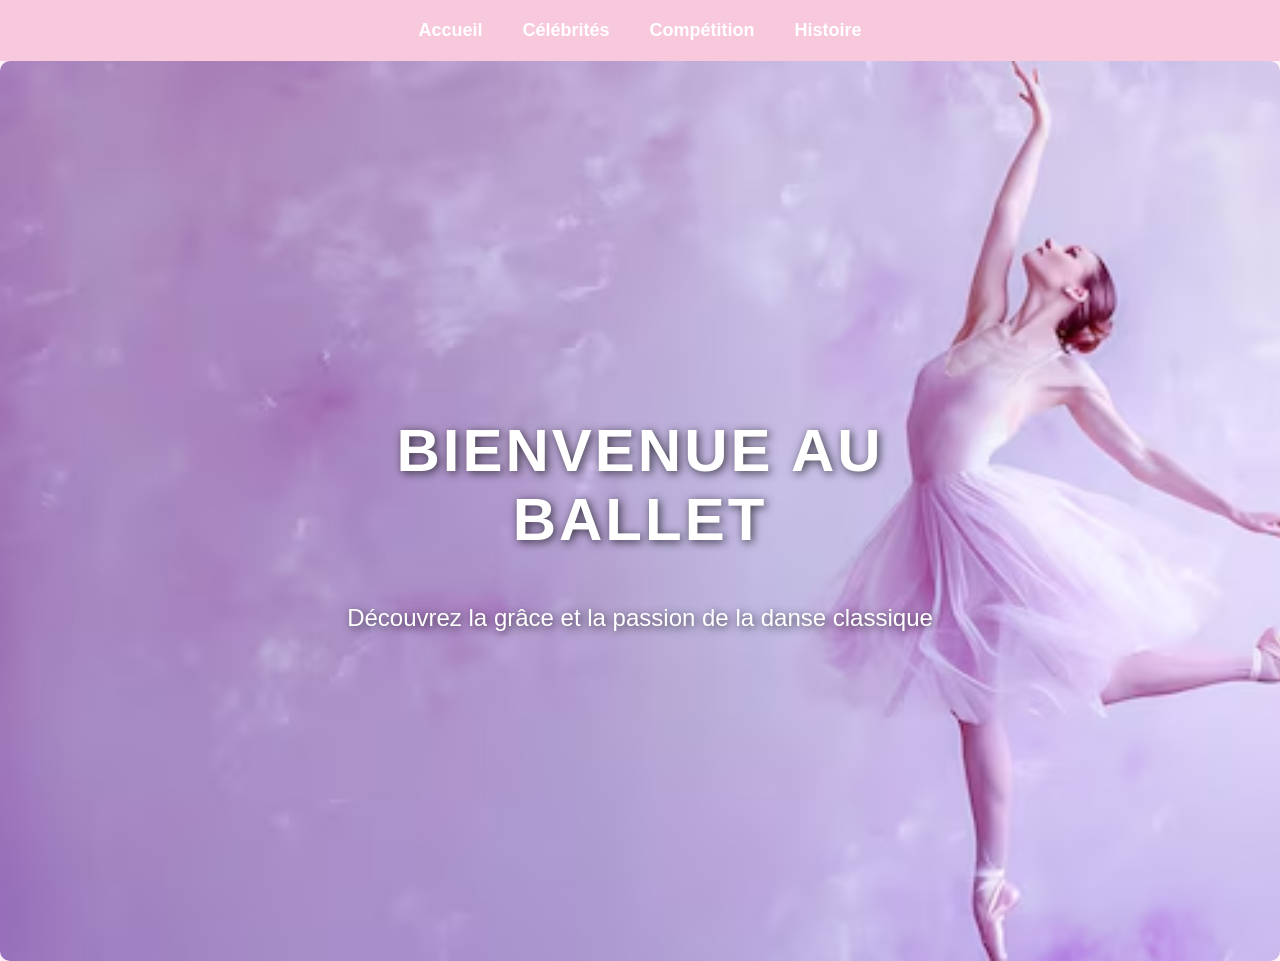
<file: index.html>
<!DOCTYPE html>
<html lang="en">
<head>
  <meta charset="UTF-8">
  <meta name="viewport" content="width=device-width, initial-scale=1.0">
  <title>monde du ballet</title>
  <link rel="stylesheet" href="style.css">
</head>
<body id="acceuil-ballet">
    <header>
        <nav>
            <ul>
                <li><a href="index.html">Accueil</a></li>
                <li><a href="celebrites.html">Célébrités</a></li>
                <li><a href="competition.html">Compétition</a></li>
                <li><a href="histoire.html">Histoire</a></li>
            </ul>
        </nav>
    </header>

    <section class="hero">
      <img src="ballet.avif" alt="danseuse ballet">
       <div class="hero-texte">
            <h1>Bienvenue au Ballet</h1>
            <p>Découvrez la grâce et la passion de la danse classique</p>
        </div>

    </section>
</body>
</html>
</file>
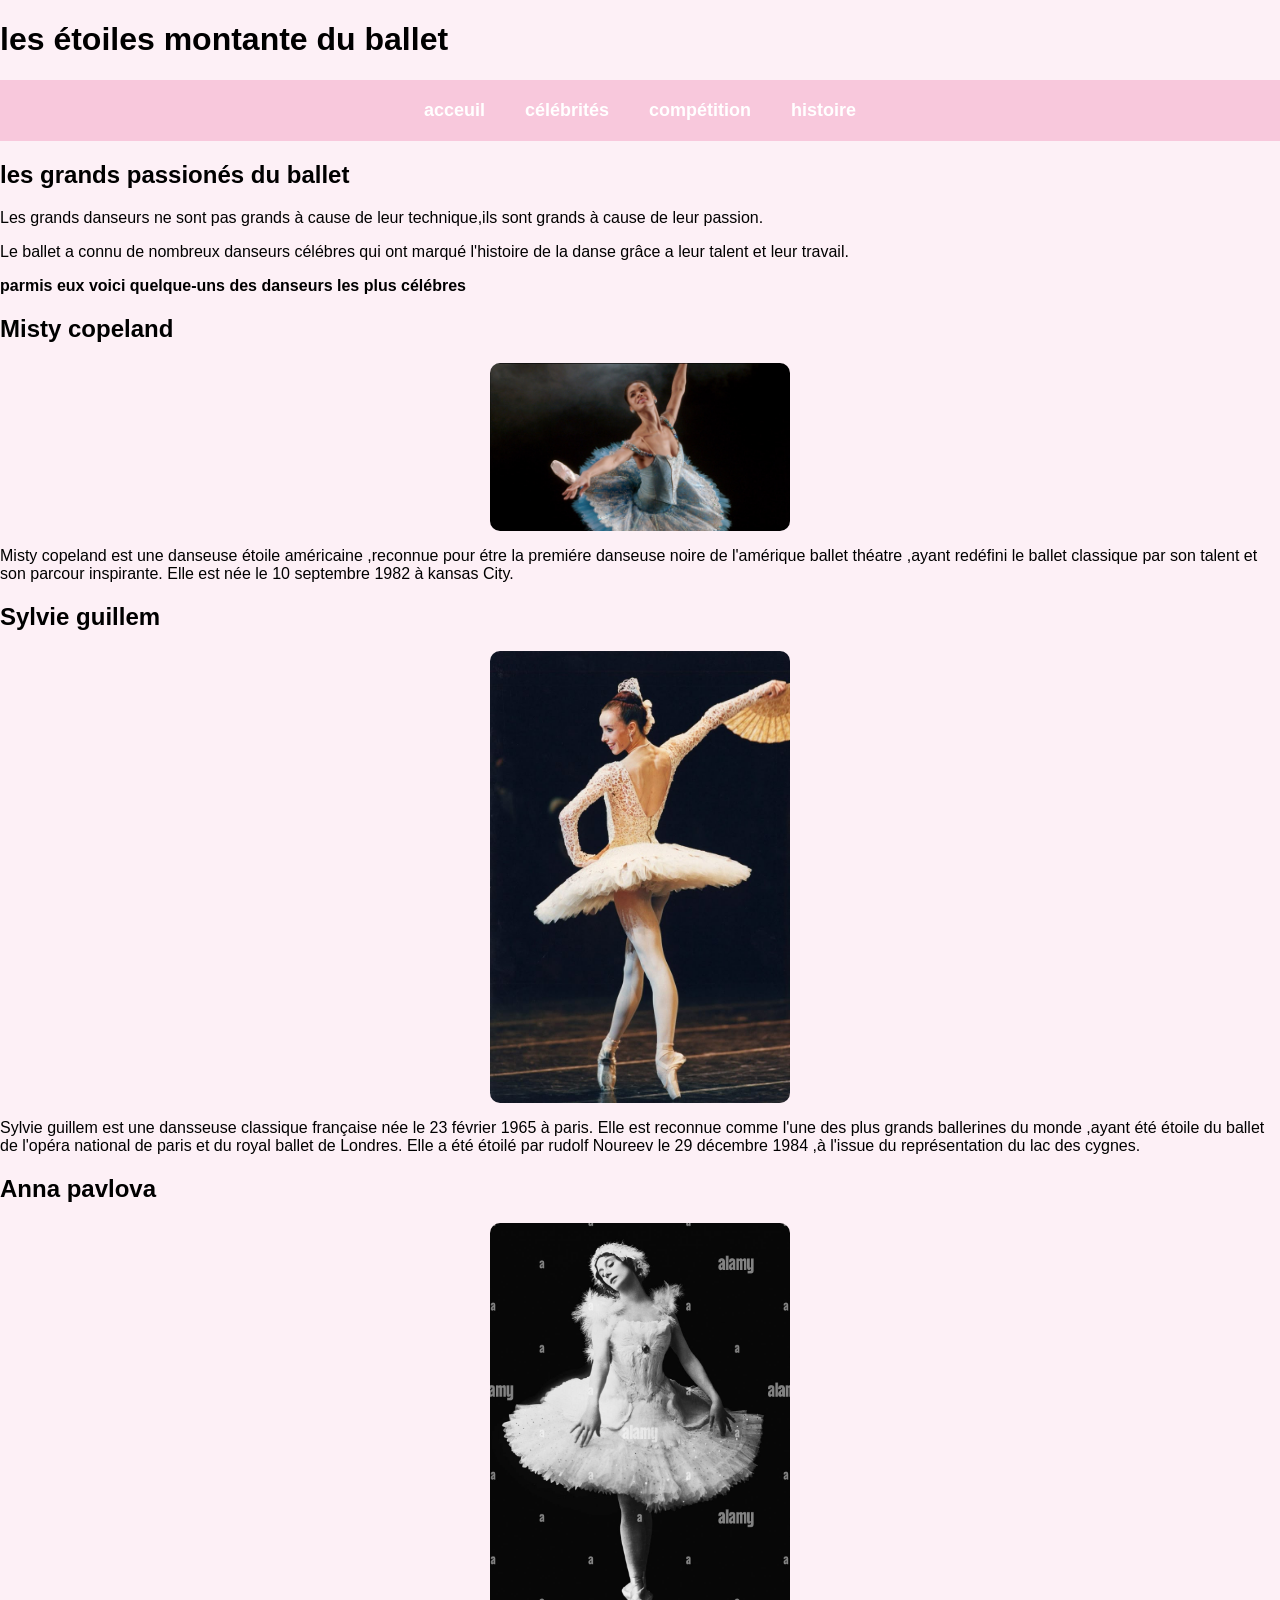
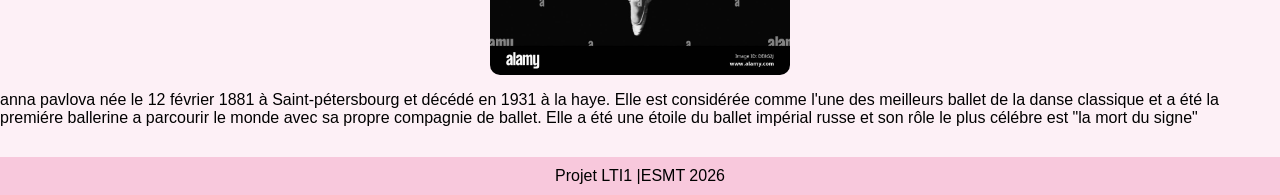
<file: celebrites.html>
<!DOCTYPE html>
<html lang="fr">
<head>
    <meta charset="UTF-8">
    <meta name="viewport" content="width=device-width, initial-scale=1.0">
    <title>les étoiles montants du ballet</title>
    <link rel="stylesheet" href="style.css">
</head>
<body>
    <header>
        <h1>les étoiles montante du ballet</h1> 
   <nav>
    <ul>
        <li><a href="index.html"> acceuil</a></li>
        <li><a href="celebrites.html">célébrités</a></li>
        <li><a href="competitions.html">compétition</a></li>
        <li><a href="histoire.html">histoire</a></li>
    </ul>
   </nav>
    </header>
    <main>
        <section>
            <h2>les grands passionés du ballet</h2>
            <p>Les grands danseurs ne sont pas grands à cause de leur technique,ils sont grands à cause de leur passion.</p>
        
            <p>Le ballet a connu de nombreux danseurs célébres qui ont marqué l'histoire de la danse grâce a leur talent et leur travail.</p>
            <p><strong>parmis eux voici quelque-uns des danseurs les plus célébres</strong></p>
            <div class="image">
                <div class="celebrites">
                <h2>Misty copeland</h2>
            <img src="dansseuse.jpeg" alt="danseuse ballet">
            <p>Misty copeland est une danseuse étoile américaine ,reconnue pour étre la premiére danseuse noire de l'amérique ballet théatre ,ayant redéfini le ballet classique par son talent et son parcour inspirante.
             Elle est née le 10 septembre 1982 à kansas  City.</p>

            </div>
                <div class="celebrites">
                <h2>Sylvie guillem</h2>
                <img src="dansseuse2.jpeg" alt="étoile du ballet">
                <p>Sylvie guillem est une dansseuse classique française née le 23 février 1965 à paris.
              Elle est reconnue comme l'une des plus grands ballerines du monde ,ayant été étoile du ballet de l'opéra national de paris et du royal ballet de Londres.
              Elle a été étoilé par rudolf Noureev le 29 décembre 1984 ,à l'issue du représentation du lac des cygnes.</p>
            </div>
                <div class="celebrites">
                  <h2>Anna pavlova</h2>
                <img src="dansseuse3.jpeg" alt="étoile du ballet">
                <p>anna pavlova née le 12 février 1881 à Saint-pétersbourg et décédé en 1931 à la haye. 
             Elle est considérée comme l'une des meilleurs ballet de la danse classique et a été la premiére ballerine a parcourir le monde avec sa propre compagnie de ballet.
              Elle a été une étoile du ballet impérial russe et son rôle le plus célébre est "la mort du signe"  </p>
                 
            </div>
            </div>
            
        </section>
    </main>
    <footer class="footer-site">
    Projet LTI1 |ESMT 2026
</footer>
</body>
</html>
</file>
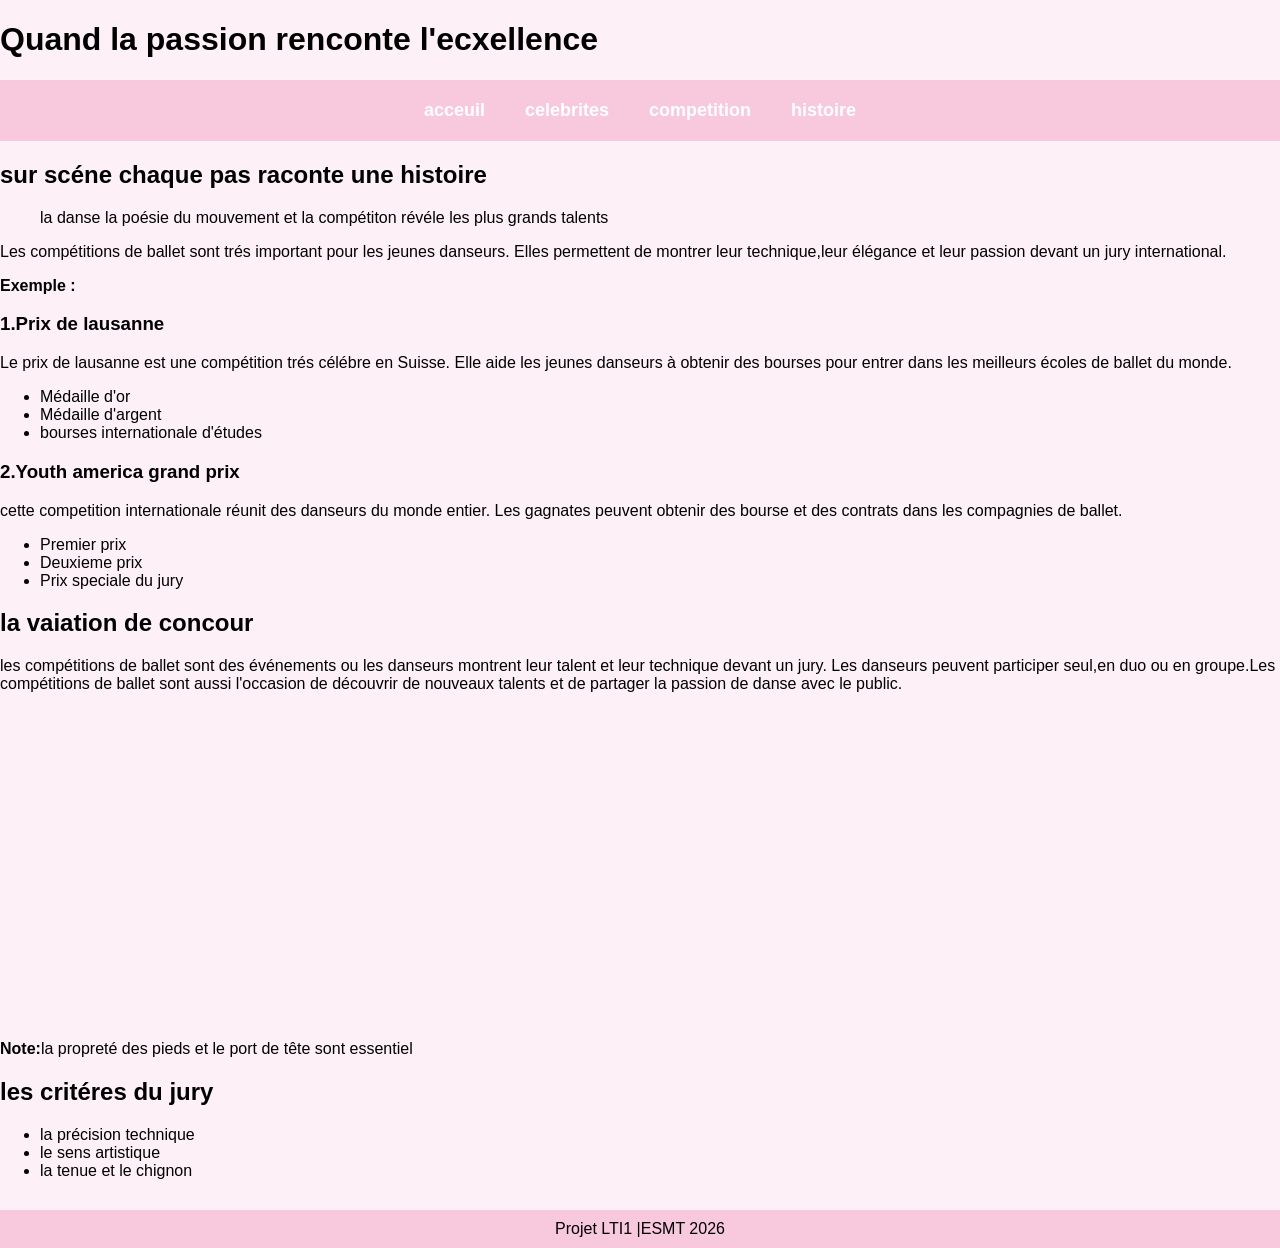
<file: competition.html>
<!DOCTYPE html>
<html lang="fr">
<head>
    <meta charset="UTF-8">
    <meta name="viewport" content="width=device-width, initial-scale=1.0">
    <title>competition ballet</title>
    <link rel="stylesheet" href="style.css">
</head>
<body>
  <header>
   <h1>Quand la passion renconte l'ecxellence</h1> 
   <nav>
    <ul>
        <li><a href="index.html">acceuil</a></li>
        <li><a href="celebrites.html">celebrites</a></li>
        <li><a href="competition.html">competition</a></li>
        <li><a href="histoire.html">histoire</a></li>

    </ul>
   </nav>
  </header>
  <main>
    <h2>sur scéne chaque pas raconte une histoire</h2>
    <blockquote>la danse la poésie du mouvement et la compétiton révéle les plus grands talents</blockquote>
    <p>Les compétitions de ballet sont trés important pour les jeunes danseurs.
        Elles permettent de montrer leur technique,leur élégance et leur passion devant un jury international.</p>
                <p><strong>Exemple :</strong></p>
        <h3>1.Prix de lausanne</h3>
        <p>Le prix de lausanne est une compétition trés célébre en Suisse.
            Elle aide les jeunes danseurs à obtenir des bourses pour entrer dans les meilleurs écoles de ballet du monde.</p>
            <ul>
                <li>Médaille d'or</li>
                <li>Médaille d'argent</li>
                <li>bourses internationale d'études</li>
            </ul>
            <h3>2.Youth america grand prix</h3>
            <p>cette competition internationale réunit des danseurs du monde entier.
                Les gagnates peuvent obtenir des bourse et des contrats dans les compagnies de ballet.</p>
                <ul>
                    <li>Premier prix</li>
                    <li>Deuxieme prix</li>
                    <li>Prix speciale du jury</li>
                </ul>  
  </main>
  <div class="container">
    <section>
        <h2>la vaiation de concour</h2>
          <p>les compétitions de ballet sont des événements ou les danseurs montrent leur talent et leur technique devant un jury.
        Les danseurs peuvent participer seul,en duo ou en groupe.Les compétitions de ballet sont aussi l'occasion de découvrir de nouveaux talents et de partager la passion de danse avec le public.</p>
        <div class="video-container">
            <iframe width="560" height="315" src="https://www.youtube.com/embed/Hi5wictzTeM?si=ezZE5kn8CMk6QbO6" title="YouTube video player" frameborder="0" allow="accelerometer; autoplay; clipboard-write; encrypted-media; gyroscope; picture-in-picture; web-share" referrerpolicy="strict-origin-when-cross-origin" allowfullscreen></iframe>
    
            </div>
            <div class="description">
                <p><strong>Note:</strong>la propreté des pieds et le port de tête sont essentiel</p>
            </div>
    </section>
    <section class="infos-section">
        <h2>les critéres du jury</h2>
        <ul>
            <li>la précision technique</li>
            <li>le sens artistique</li>
            <li>la tenue et le chignon</li>
        </ul>
</section>
    </div>
     <footer class="footer-site">
    Projet LTI1 |ESMT 2026
</footer>
   
</body>
</html>
</file>
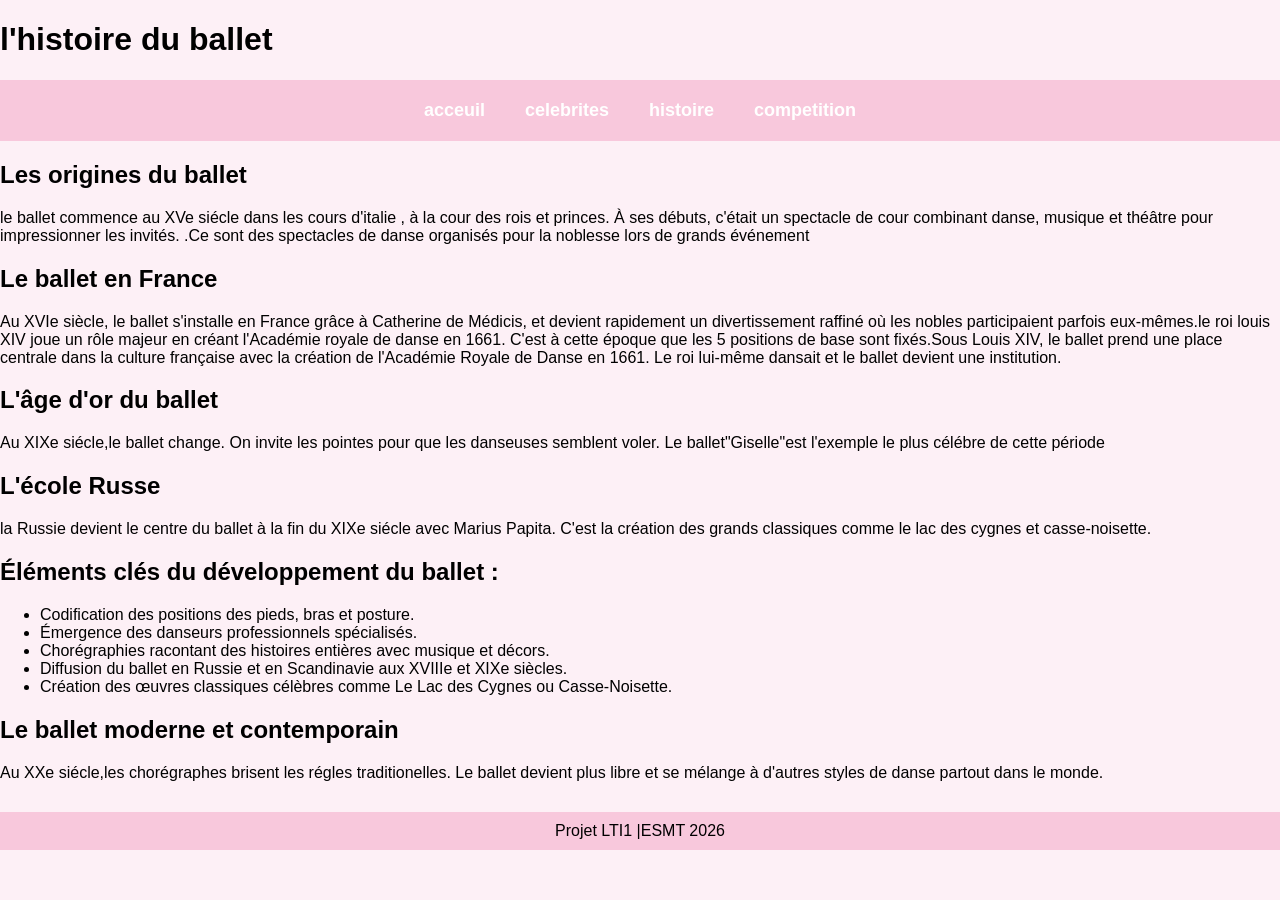
<file: histoire.html>
<!DOCTYPE html>
<html lang="">
<head>
    <meta charset="UTF-8">
    <meta name="viewport" content="width=device-width, initial-scale=1.0">
    <title>histoire et grâce du ballet</title>
    <link rel="stylesheet" href="style.css">
</head>
<body>
    <header>
        <h1>l'histoire du ballet</h1>
        <nav>
            <ul>
                <li><a href="index.html">acceuil</a></li>
                <li><a href="celebrites.html">celebrites</a></li>
                <li><a href="histoire.html">histoire</a></li>
                <li><a href="competition.html">competition</a></li>
            </ul>
        </nav> 
    </header>
    <main>
            <div class="bloc">
        <h2>Les origines du ballet</h2>
    <p>le ballet commence au XVe siécle dans les cours d'italie , à la cour des rois et princes. À ses débuts, c'était un spectacle de cour combinant danse, musique et théâtre pour impressionner les invités. .Ce sont des spectacles de danse organisés pour la noblesse lors de grands événement</p>
     </div>
     <div class="bloc">
        <h2>Le ballet en France</h2>
    <p>  Au XVIe siècle, le ballet s'installe en France grâce à Catherine de Médicis, et devient rapidement un divertissement raffiné où les nobles participaient parfois eux-mêmes.le roi louis XIV joue un rôle majeur en créant l'Académie royale de danse en 1661.
        C'est à cette époque que les 5 positions de base sont fixés.Sous Louis XIV, le ballet prend une place centrale dans la culture française avec la création de l'Académie Royale de Danse en 1661. Le roi lui-même dansait et le ballet devient une institution.</p>        
    </div>
        <div class="bloc">
        <h2>L'âge d'or du ballet</h2>
        <P>Au XIXe siécle,le ballet change.
            On invite les pointes pour que les danseuses semblent voler.
        Le ballet"Giselle"est l'exemple le plus célébre de cette période </P>
        </div> 
        <div class="bloc">
        <h2>L'école Russe</h2>
        <p>la Russie devient le centre du ballet à la fin du XIXe siécle avec Marius Papita.
            C'est la création des grands classiques comme le lac des cygnes et casse-noisette.</p>
            </div>
            
                 <h2 class="sous-titre">Éléments clés du développement du ballet :</h2>
                <ul class="liste">
    <li>Codification des positions des pieds, bras et posture.</li>
    <li>Émergence des danseurs professionnels spécialisés.</li>
    <li>Chorégraphies racontant des histoires entières avec musique et décors.</li>
    <li>Diffusion du ballet en Russie et en Scandinavie aux XVIIIe et XIXe siècles.</li>
    <li>Création des œuvres classiques célèbres comme Le Lac des Cygnes ou Casse-Noisette.</li>
  </ul>
  <div class="bloc">
            <h2>Le ballet moderne et contemporain</h2>
            <p>Au XXe siécle,les chorégraphes brisent les régles traditionelles.
                Le ballet devient plus libre et se mélange à d'autres styles de danse partout dans le monde.</p>
                </div>

    </main>
     <footer class="footer-site">
    Projet LTI1 |ESMT 2026
</footer>
</body>
</html>
</file>
<file: style.css>
body{
font-family: Arial, "Helvetica Neue", Helvetica, sans-serif;
background-color: #fdf0f6;
margin: 0px;
padding: 0px;
}

/* MENU */

nav ul{
list-style:none;
display:flex;
justify-content:center;
margin:0;
padding:20px;
background:#f8c8dc;
}

nav ul li{
margin:0 20px;
}

nav ul li a{
color:white;
text-decoration:none;
font-size:18px;
font-weight:bold;
}

nav ul li a:hover{
color:#ffda79;
}
    
.hero{
    position: relative;
}

.hero img {
    width: 100%;
    height: 100vh;
    object-fit: cover;
    margin: 0px;
    padding: 0px;
}

.hero-texte {
    position: absolute;
    top: 50%;
    left: 50%;
    transform: translate(-50%, -50%);
    text-align: center;
    color: white;
}

.hero-texte h1 {
    font-size: 60px;
    font-weight: bold;
    text-transform: uppercase;
      letter-spacing: 3px;
    text-shadow: 2px 2px 10px rgba(0,0,0,0.7);
}

.hero-texte p {
    font-size: 24px;
    margin-top: 10px;
    text-shadow: 2px 2px 8px rgba(0,0,0,0.7);
}


img{
    display: block;
    margin: auto;
    width: 300px;
    border-radius: 10px;
}
iframe{
    display: block;
    margin: auto;
    border-radius: 10px;

}
footer{
    background-color: #f8c8dc;
    text-align: center;
    padding: 10px;
    margin-top: 30px;
}
</file>
